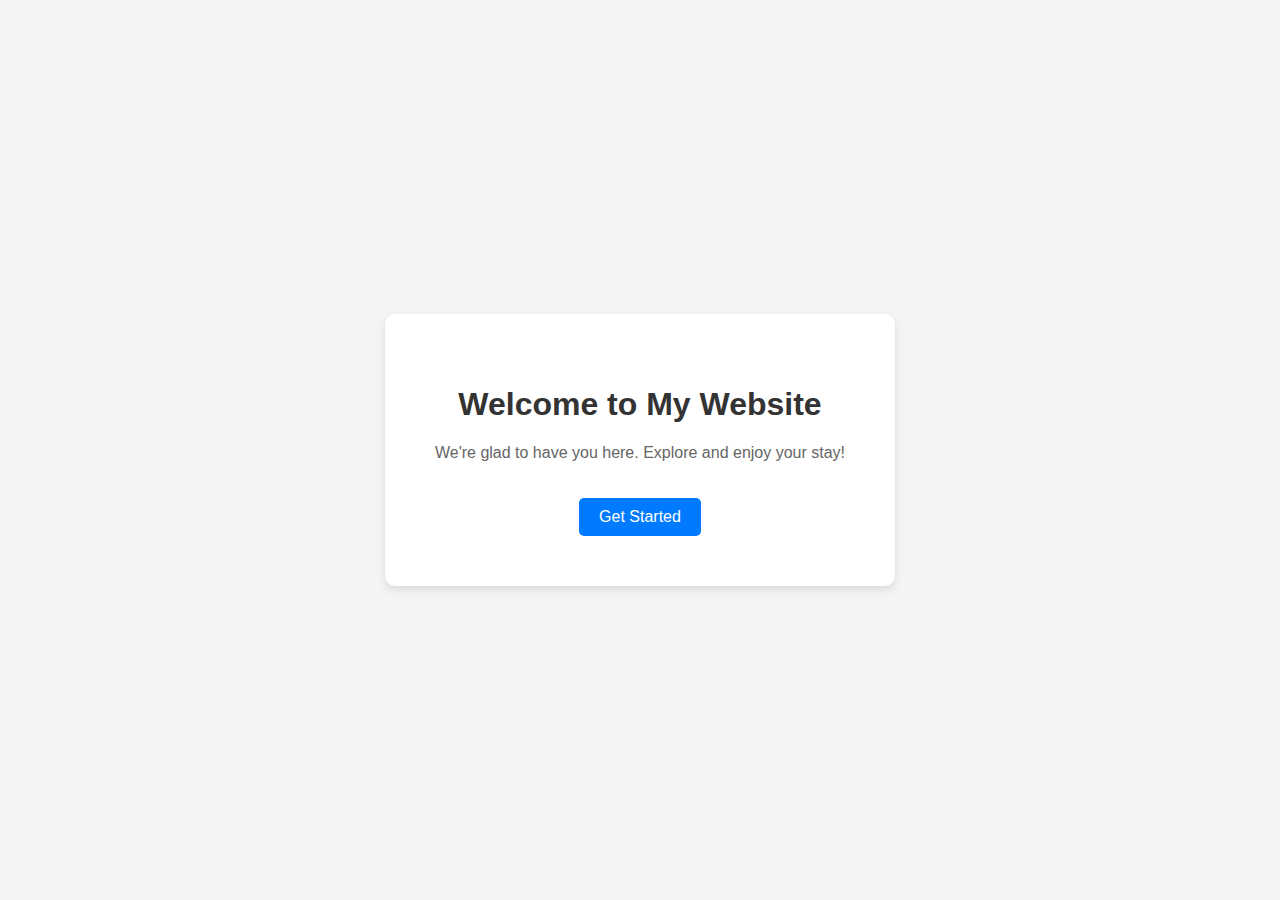
<file: index.html>
<!DOCTYPE html>
<html lang="en">
<head>
    <meta charset="UTF-8">
    <meta name="viewport" content="width=device-width, initial-scale=1.0">
    <title>Welcome to My Website</title>
    <style>
        body {
            font-family: Arial, sans-serif;
            display: flex;
            justify-content: center;
            align-items: center;
            height: 100vh;
            margin: 0;
            background-color: #f4f4f4;
        }
        .container {
            text-align: center;
            background: white;
            padding: 50px;
            border-radius: 10px;
            box-shadow: 0 4px 8px rgba(0, 0, 0, 0.1);
        }
        h1 {
            color: #333;
        }
        p {
            color: #666;
        }
        .btn {
            display: inline-block;
            margin-top: 20px;
            padding: 10px 20px;
            text-decoration: none;
            color: white;
            background: #007BFF;
            border-radius: 5px;
        }
        .btn:hover {
            background: #0056b3;
        }
    </style>
</head>
<body>
    <div class="container">
        <h1>Welcome to My Website</h1>
        <p>We're glad to have you here. Explore and enjoy your stay!</p>
        <a href="#" class="btn">Get Started</a>
    </div>
</body>
</html>
</file>
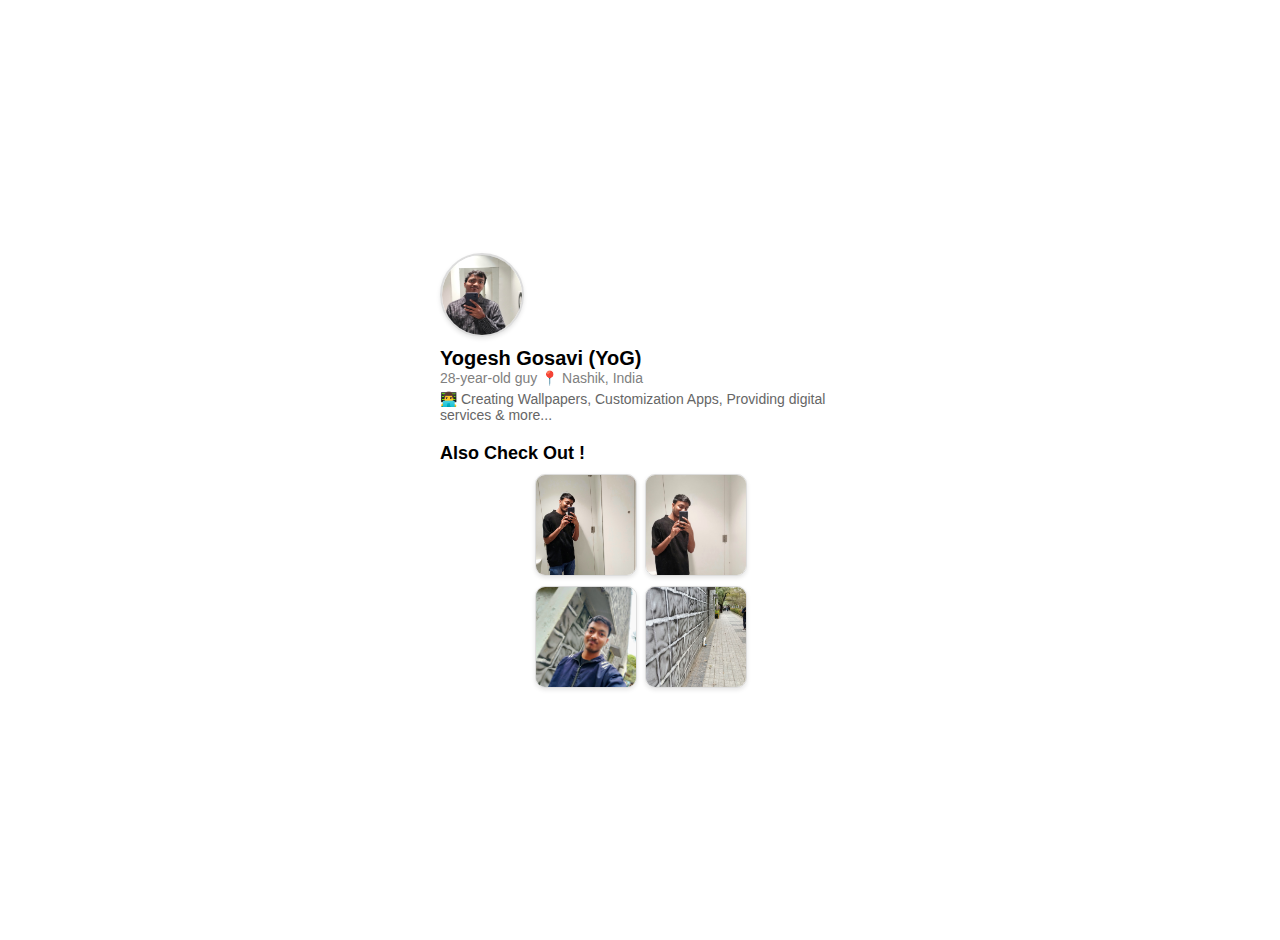
<file: vaishal/index.html>
<!DOCTYPE html><html lang="en">
<head>
    <meta charset="UTF-8">
    <meta name="viewport" content="width=device-width, initial-scale=1.0">
    <title>Profile Page</title>
    <style>
        body {
            font-family: Arial, sans-serif;
            display: flex;
            flex-direction: column;
            align-items: center;
            justify-content: center;
            background-color: white;
            min-height: 100vh;
            margin: 0;
            padding: 20px;
        }
        .profile-container {
            display: flex;
            flex-direction: column;
            align-items: flex-start;
            width: 100%;
            max-width: 400px;
            text-align: left;
        }
        .avatar {
            width: 80px;
            height: 80px;
            border-radius: 50%;
            border: 2px solid #ddd;
            box-shadow: 0 2px 4px rgba(0, 0, 0, 0.1);
            margin-bottom: 10px;
        }
        .profile-text {
            flex-grow: 1;
        }
        .name {
            font-size: 20px;
            font-weight: bold;
        }
        .info {
            color: gray;
            font-size: 14px;
        }
        .description {
            color: #666;
            margin-top: 5px;
            font-size: 14px;
        }
        .check-out {
            font-size: 18px;
            font-weight: bold;
            margin-top: 20px;
            text-align: left;
            width: 100%;
            max-width: 400px;
        }
        .grid {
            display: grid;
            grid-template-columns: repeat(2, 100px);
            gap: 10px;
            margin-top: 10px;
            text-align: center;
        }
        .grid img {
            width: 100px;
            height: 100px;
            border-radius: 10px;
            object-fit: cover;
            border: 1px solid #ddd;
            box-shadow: 0 2px 4px rgba(0, 0, 0, 0.1);
        }
    </style>
</head>
<body>
    <div class="profile-container">
        <img src="image3.jpeg" alt="Profile Picture" class="avatar">
        <div class="profile-text">
            <div class="name">Yogesh Gosavi (YoG)</div>
            <div class="info">28-year-old guy 📍 Nashik, India</div>
            <div class="description">👨‍💻 Creating Wallpapers, Customization Apps, Providing digital services & more...</div>
        </div>
    </div><div class="check-out">Also Check Out !</div>
<div class="grid">
    <img src="image1.jpeg" alt="image1.jpeg">
    <img src="image2.jpeg" alt="image2.jpeg">
    <img src="image4.jpg" alt="image4.jpg">
    <img src="image5.jpg" alt="image5.jpg">
</div>

</body>
</html>
</file>
